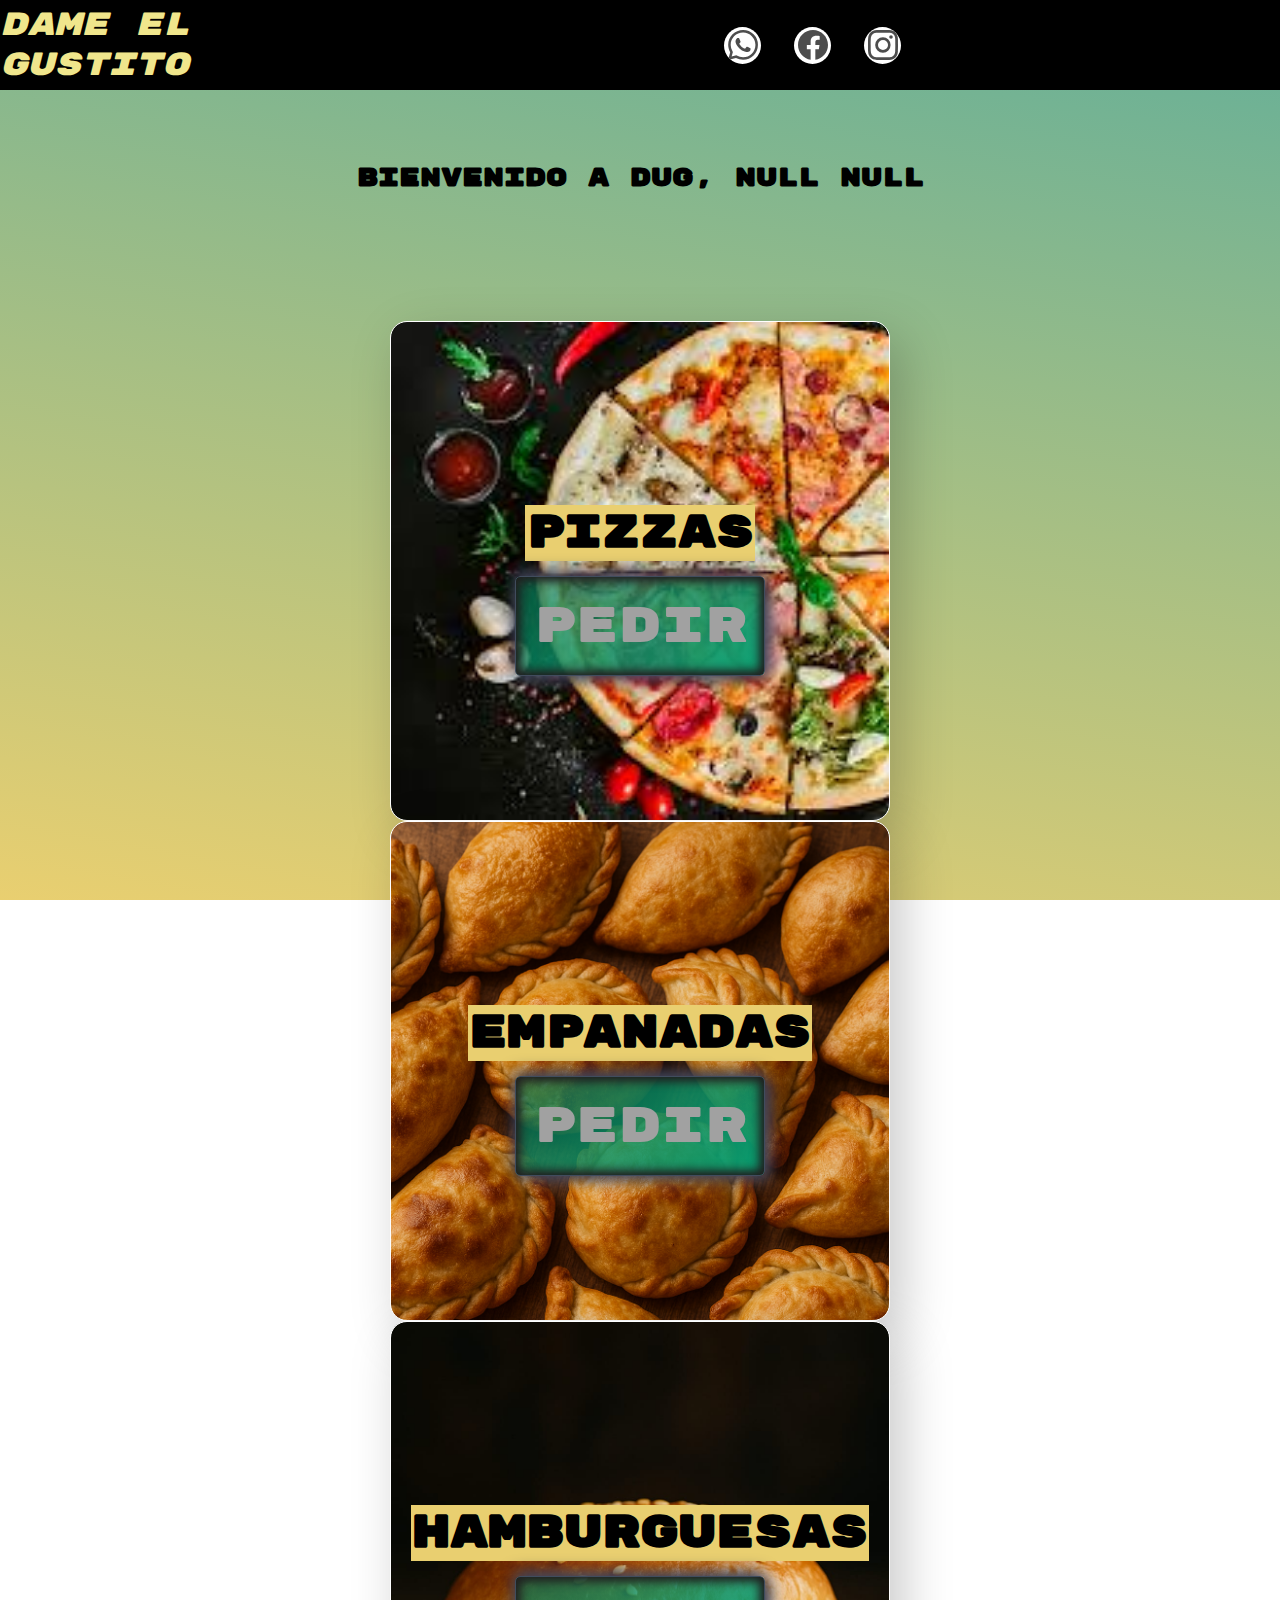
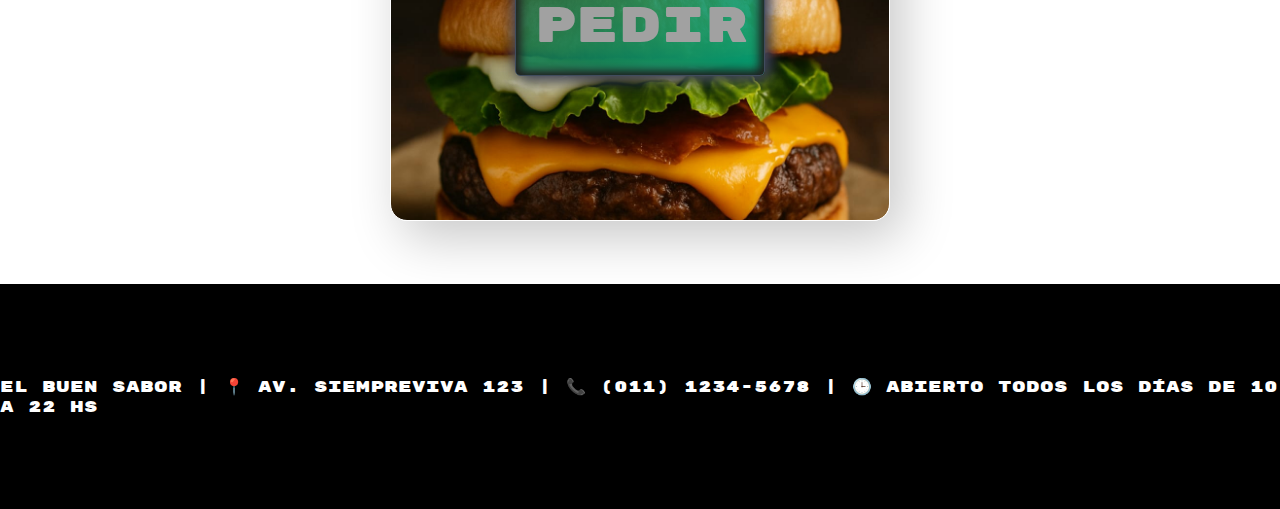
<file: index.html>
<!DOCTYPE html>
<html lang="en">
<head>
    <meta charset="UTF-8">
    <meta name="viewport" content="width=device-width, initial-scale=1.0">
    <title>menu</title>
    <link rel="stylesheet" href="styles.css">
    <link rel="shortcut icon" href="imagenes/ICONO.jpg" >
    <link rel="preconnect" href="https://fonts.googleapis.com">
    <link rel="preconnect" href="https://fonts.gstatic.com" crossorigin>
   <link href="https://fonts.googleapis.com/css2?family=Rubik+Mono+One&display=swap" rel="stylesheet">
</head>
<body>
    <div class="barra"> 
      <p>DAME EL GUSTITO</p>
        
<ul class="barra">
    <li class="icon-content">
      <a
        data-social="whatsapp"
        aria-label="Whatsapp"
        href="https://whatsapp.com/channel/0029Vb5fQ2JAu3aY8KnNEN10"
      >
        <div class="filled"></div>
        <svg
          xml:space="preserve"
          viewBox="0 0 24 24"
          class="bi bi-whatsapp"
          fill="currentColor"
          height="24"
          width="24"
          xmlns="http://www.w3.org/2000/svg"
        >
          <path
            fill="currentColor"
            d="M17.472 14.382c-.297-.149-1.758-.867-2.03-.967-.273-.099-.471-.148-.67.15-.197.297-.767.966-.94 1.164-.173.199-.347.223-.644.075-.297-.15-1.255-.463-2.39-1.475-.883-.788-1.48-1.761-1.653-2.059-.173-.297-.018-.458.13-.606.134-.133.298-.347.446-.52.149-.174.198-.298.298-.497.099-.198.05-.371-.025-.52-.075-.149-.669-1.612-.916-2.207-.242-.579-.487-.5-.669-.51-.173-.008-.371-.01-.57-.01-.198 0-.52.074-.792.372-.272.297-1.04 1.016-1.04 2.479 0 1.462 1.065 2.875 1.213 3.074.149.198 2.096 3.2 5.077 4.487.709.306 1.262.489 1.694.625.712.227 1.36.195 1.871.118.571-.085 1.758-.719 2.006-1.413.248-.694.248-1.289.173-1.413-.074-.124-.272-.198-.57-.347m-5.421 7.403h-.004a9.87 9.87 0 01-5.031-1.378l-.361-.214-3.741.982.998-3.648-.235-.374a9.86 9.86 0 01-1.51-5.26c.001-5.45 4.436-9.884 9.888-9.884 2.64 0 5.122 1.03 6.988 2.898a9.825 9.825 0 012.893 6.994c-.003 5.45-4.437 9.884-9.885 9.884m8.413-18.297A11.815 11.815 0 0012.05 0C5.495 0 .16 5.335.157 11.892c0 2.096.547 4.142 1.588 5.945L.057 24l6.305-1.654a11.882 11.882 0 005.683 1.448h.005c6.554 0 11.89-5.335 11.893-11.893a11.821 11.821 0 00-3.48-8.413Z"
          ></path>
        </svg>
      </a>
      <div class="tooltip">Whatsapp</div>
    </li>
    <li class="icon-content">
      <a
        data-social="facebook"
        aria-label="Facebook"
        href="https://www.facebook.com/"
      >
        <div class="filled"></div>
        <svg
          xml:space="preserve"
          viewBox="0 0 24 24"
          class="bi bi-facbook"
          fill="currentColor"
          height="24"
          width="24"
          xmlns="http://www.w3.org/2000/svg"
        >
          <path
            fill="currentColor"
            d="M23.9981 11.9991C23.9981 5.37216 18.626 0 11.9991 0C5.37216 0 0 5.37216 0 11.9991C0 17.9882 4.38789 22.9522 10.1242 23.8524V15.4676H7.07758V11.9991H10.1242V9.35553C10.1242 6.34826 11.9156 4.68714 14.6564 4.68714C15.9692 4.68714 17.3424 4.92149 17.3424 4.92149V7.87439H15.8294C14.3388 7.87439 13.8739 8.79933 13.8739 9.74824V11.9991H17.2018L16.6698 15.4676H13.8739V23.8524C19.6103 22.9522 23.9981 17.9882 23.9981 11.9991Z"
          ></path>
        </svg>
      </a>
      <div class="tooltip">Facebook</div>
    </li>
    <li class="icon-content">
      <a
        data-social="instagram"
        aria-label="Instagram"
        href="https://www.instagram.com/francooo.rv?igsh=MWIzODFtZnIyZ2s4bg=="
      >
        <div class="filled"></div>
        <svg
          xml:space="preserve"
          viewBox="0 0 16 16"
          class="bi bi-instagram"
          fill="currentColor"
          height="16"
          width="16"
          xmlns="http://www.w3.org/2000/svg"
        >
          <path
            fill="currentColor"
            d="M8 0C5.829 0 5.556.01 4.703.048 3.85.088 3.269.222 2.76.42a3.9 3.9 0 0 0-1.417.923A3.9 3.9 0 0 0 .42 2.76C.222 3.268.087 3.85.048 4.7.01 5.555 0 5.827 0 8.001c0 2.172.01 2.444.048 3.297.04.852.174 1.433.372 1.942.205.526.478.972.923 1.417.444.445.89.719 1.416.923.51.198 1.09.333 1.942.372C5.555 15.99 5.827 16 8 16s2.444-.01 3.298-.048c.851-.04 1.434-.174 1.943-.372a3.9 3.9 0 0 0 1.416-.923c.445-.445.718-.891.923-1.417.197-.509.332-1.09.372-1.942C15.99 10.445 16 10.173 16 8s-.01-2.445-.048-3.299c-.04-.851-.175-1.433-.372-1.941a3.9 3.9 0 0 0-.923-1.417A3.9 3.9 0 0 0 13.24.42c-.51-.198-1.092-.333-1.943-.372C10.443.01 10.172 0 7.998 0zm-.717 1.442h.718c2.136 0 2.389.007 3.232.046.78.035 1.204.166 1.486.275.373.145.64.319.92.599s.453.546.598.92c.11.281.24.705.275 1.485.039.843.047 1.096.047 3.231s-.008 2.389-.047 3.232c-.035.78-.166 1.203-.275 1.485a2.5 2.5 0 0 1-.599.919c-.28.28-.546.453-.92.598-.28.11-.704.24-1.485.276-.843.038-1.096.047-3.232.047s-2.39-.009-3.233-.047c-.78-.036-1.203-.166-1.485-.276a2.5 2.5 0 0 1-.92-.598 2.5 2.5 0 0 1-.6-.92c-.109-.281-.24-.705-.275-1.485-.038-.843-.046-1.096-.046-3.233s.008-2.388.046-3.231c.036-.78.166-1.204.276-1.486.145-.373.319-.64.599-.92s.546-.453.92-.598c.282-.11.705-.24 1.485-.276.738-.034 1.024-.044 2.515-.045zm4.988 1.328a.96.96 0 1 0 0 1.92.96.96 0 0 0 0-1.92m-4.27 1.122a4.109 4.109 0 1 0 0 8.217 4.109 4.109 0 0 0 0-8.217m0 1.441a2.667 2.667 0 1 1 0 5.334 2.667 2.667 0 0 1 0-5.334"
          ></path>
        </svg>
      </a>
      <div class="tooltip">Instagram</div>
    </li>
  </ul>
   </div>
  
  <div class="MENU">
      <script>
      let nombre, apellido;
      nombre = prompt('Ingrese su nombre: ');
      apellido = prompt('Ingrese su apellido: ');
      document.write('<h4>Bienvenido a DUG, ');
      document.write(nombre);
      document.write(' ');
      document.write(apellido);
      document.write('<h4>');
    </script>
    <div class="cardp">
        <p>pizzas</p>
        <a href="PIZZAS/PIZZAS.html" ><button class="BOTON">PEDIR</button></a>
    </div>
     
    <div class="carde">
        <p>empanadas</p>
       <a href="EMPANADAS/EMPANADAS.html"><button class="BOTON">PEDIR</button></a>
    </div>
     
     <div class="cardh">
        <p>hamburguesas</p>
      <a href="hamburguesas/hamburguesas.html"><button class="BOTON">PEDIR</button></a>
     </div>


    </div>

    <footer> El Buen Sabor |
     📍 Av. Siempreviva 123 | 📞 (011) 1234-5678 
     | 🕒 Abierto todos los días de 10 a 22 hs</footer>


</body>
</html>
</file>
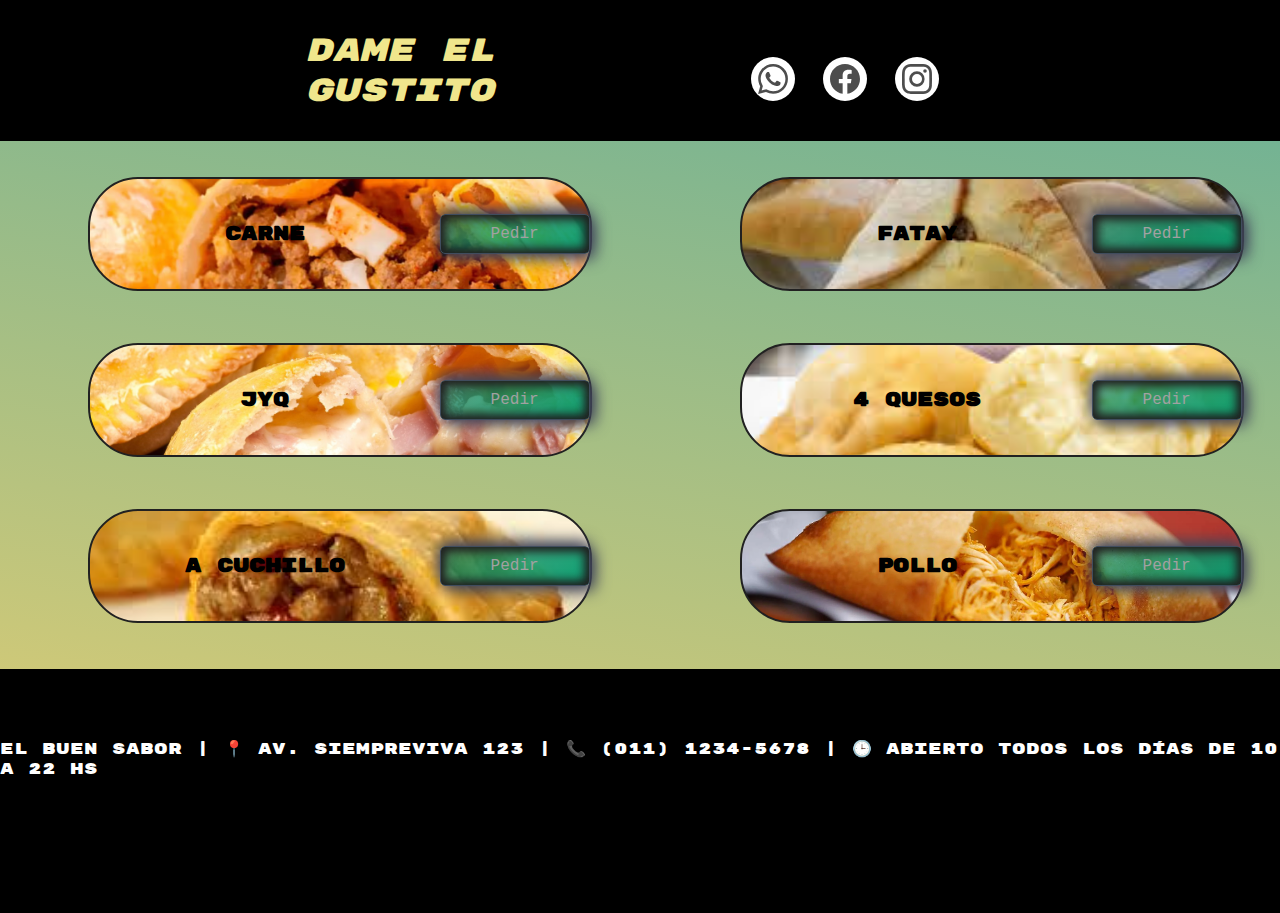
<file: EMPANADAS/EMPANADAS.html>
<!DOCTYPE html>
<html lang="en">
<head>
    <meta charset="UTF-8">
    <meta name="viewport" content="width=device-width, initial-scale=1.0">
    <link rel="stylesheet" href="EMPANADAS.css">
    <title>Menu Empanadas</title>
    <link rel="preconnect" href="https://fonts.googleapis.com">
    <link rel="preconnect" href="https://fonts.gstatic.com" crossorigin>
    <link rel="shortcut icon" href="../imagenes/ICONO.jpg" >
    <link href="https://fonts.googleapis.com/css2?family=Kanit:ital,wght@0,100;0,200;0,300;0,400;0,500;0,600;0,700;0,800;0,900;1,100;1,200;1,300;1,400;1,500;1,600;1,700;1,800;1,900&family=Rubik+Mono+One&display=swap" rel="stylesheet">
</head>
<body>
       <div class="barra">
       <a href="../index.html"> 
      <p>DAME EL GUSTITO</p>
        </a>

<ul class="barra">
    <li class="icon-content">
      <a
        data-social="whatsapp"
        aria-label="Whatsapp"
        href="https://whatsapp.com/channel/0029Vb5fQ2JAu3aY8KnNEN10"
      >
        <div class="filled"></div>
        <svg
          xml:space="preserve"
          viewBox="0 0 24 24"
          class="bi bi-whatsapp"
          fill="currentColor"
          height="24"
          width="24"
          xmlns="http://www.w3.org/2000/svg"
        >
          <path
            fill="currentColor"
            d="M17.472 14.382c-.297-.149-1.758-.867-2.03-.967-.273-.099-.471-.148-.67.15-.197.297-.767.966-.94 1.164-.173.199-.347.223-.644.075-.297-.15-1.255-.463-2.39-1.475-.883-.788-1.48-1.761-1.653-2.059-.173-.297-.018-.458.13-.606.134-.133.298-.347.446-.52.149-.174.198-.298.298-.497.099-.198.05-.371-.025-.52-.075-.149-.669-1.612-.916-2.207-.242-.579-.487-.5-.669-.51-.173-.008-.371-.01-.57-.01-.198 0-.52.074-.792.372-.272.297-1.04 1.016-1.04 2.479 0 1.462 1.065 2.875 1.213 3.074.149.198 2.096 3.2 5.077 4.487.709.306 1.262.489 1.694.625.712.227 1.36.195 1.871.118.571-.085 1.758-.719 2.006-1.413.248-.694.248-1.289.173-1.413-.074-.124-.272-.198-.57-.347m-5.421 7.403h-.004a9.87 9.87 0 01-5.031-1.378l-.361-.214-3.741.982.998-3.648-.235-.374a9.86 9.86 0 01-1.51-5.26c.001-5.45 4.436-9.884 9.888-9.884 2.64 0 5.122 1.03 6.988 2.898a9.825 9.825 0 012.893 6.994c-.003 5.45-4.437 9.884-9.885 9.884m8.413-18.297A11.815 11.815 0 0012.05 0C5.495 0 .16 5.335.157 11.892c0 2.096.547 4.142 1.588 5.945L.057 24l6.305-1.654a11.882 11.882 0 005.683 1.448h.005c6.554 0 11.89-5.335 11.893-11.893a11.821 11.821 0 00-3.48-8.413Z"
          ></path>
        </svg>
      </a>
      <div class="tooltip">Whatsapp</div>
    </li>
    <li class="icon-content">
      <a
        data-social="facebook"
        aria-label="Facebook"
        href="https://www.facebook.com/"
      >
        <div class="filled"></div>
        <svg
          xml:space="preserve"
          viewBox="0 0 24 24"
          class="bi bi-facbook"
          fill="currentColor"
          height="24"
          width="24"
          xmlns="http://www.w3.org/2000/svg"
        >
          <path
            fill="currentColor"
            d="M23.9981 11.9991C23.9981 5.37216 18.626 0 11.9991 0C5.37216 0 0 5.37216 0 11.9991C0 17.9882 4.38789 22.9522 10.1242 23.8524V15.4676H7.07758V11.9991H10.1242V9.35553C10.1242 6.34826 11.9156 4.68714 14.6564 4.68714C15.9692 4.68714 17.3424 4.92149 17.3424 4.92149V7.87439H15.8294C14.3388 7.87439 13.8739 8.79933 13.8739 9.74824V11.9991H17.2018L16.6698 15.4676H13.8739V23.8524C19.6103 22.9522 23.9981 17.9882 23.9981 11.9991Z"
          ></path>
        </svg>
      </a>
      <div class="tooltip">Facebook</div>
    </li>
    <li class="icon-content">
      <a
        data-social="instagram"
        aria-label="Instagram"
        href="https://www.instagram.com/francooo.rv?igsh=MWIzODFtZnIyZ2s4bg=="
      >
        <div class="filled"></div>
        <svg
          xml:space="preserve"
          viewBox="0 0 16 16"
          class="bi bi-instagram"
          fill="currentColor"
          height="16"
          width="16"
          xmlns="http://www.w3.org/2000/svg"
        >
          <path
            fill="currentColor"
            d="M8 0C5.829 0 5.556.01 4.703.048 3.85.088 3.269.222 2.76.42a3.9 3.9 0 0 0-1.417.923A3.9 3.9 0 0 0 .42 2.76C.222 3.268.087 3.85.048 4.7.01 5.555 0 5.827 0 8.001c0 2.172.01 2.444.048 3.297.04.852.174 1.433.372 1.942.205.526.478.972.923 1.417.444.445.89.719 1.416.923.51.198 1.09.333 1.942.372C5.555 15.99 5.827 16 8 16s2.444-.01 3.298-.048c.851-.04 1.434-.174 1.943-.372a3.9 3.9 0 0 0 1.416-.923c.445-.445.718-.891.923-1.417.197-.509.332-1.09.372-1.942C15.99 10.445 16 10.173 16 8s-.01-2.445-.048-3.299c-.04-.851-.175-1.433-.372-1.941a3.9 3.9 0 0 0-.923-1.417A3.9 3.9 0 0 0 13.24.42c-.51-.198-1.092-.333-1.943-.372C10.443.01 10.172 0 7.998 0zm-.717 1.442h.718c2.136 0 2.389.007 3.232.046.78.035 1.204.166 1.486.275.373.145.64.319.92.599s.453.546.598.92c.11.281.24.705.275 1.485.039.843.047 1.096.047 3.231s-.008 2.389-.047 3.232c-.035.78-.166 1.203-.275 1.485a2.5 2.5 0 0 1-.599.919c-.28.28-.546.453-.92.598-.28.11-.704.24-1.485.276-.843.038-1.096.047-3.232.047s-2.39-.009-3.233-.047c-.78-.036-1.203-.166-1.485-.276a2.5 2.5 0 0 1-.92-.598 2.5 2.5 0 0 1-.6-.92c-.109-.281-.24-.705-.275-1.485-.038-.843-.046-1.096-.046-3.233s.008-2.388.046-3.231c.036-.78.166-1.204.276-1.486.145-.373.319-.64.599-.92s.546-.453.92-.598c.282-.11.705-.24 1.485-.276.738-.034 1.024-.044 2.515-.045zm4.988 1.328a.96.96 0 1 0 0 1.92.96.96 0 0 0 0-1.92m-4.27 1.122a4.109 4.109 0 1 0 0 8.217 4.109 4.109 0 0 0 0-8.217m0 1.441a2.667 2.667 0 1 1 0 5.334 2.667 2.667 0 0 1 0-5.334"
          ></path>
        </svg>
      </a>
      <div class="tooltip">Instagram</div>
    </li>
  </ul>
   </div>
<div class="container">
        <div class="carne"><p>Carne</p><button>Pedir</button></div>
    
        <div class="fatay"><p>Fatay</p><button>Pedir</button></div>
 </div>
<div class="container">

        <div class="jamonyqueso"><p>JYQ</p><button>Pedir</button></div>
    

        <div class="CQ"><p>4 Quesos</p><button>Pedir</button></div>
    
</div>
<div class="container">

        <div class="cuchillo"><p>A cuchillo</p><button>Pedir</button></div>
    

        <div class="pollo"><p>Pollo</p><button>Pedir</button></div>
    
    </div>
    <footer> El Buen Sabor |
     📍 Av. Siempreviva 123 | 📞 (011) 1234-5678 
     | 🕒 Abierto todos los días de 10 a 22 hs</footer>

</body>
</html>
</file>
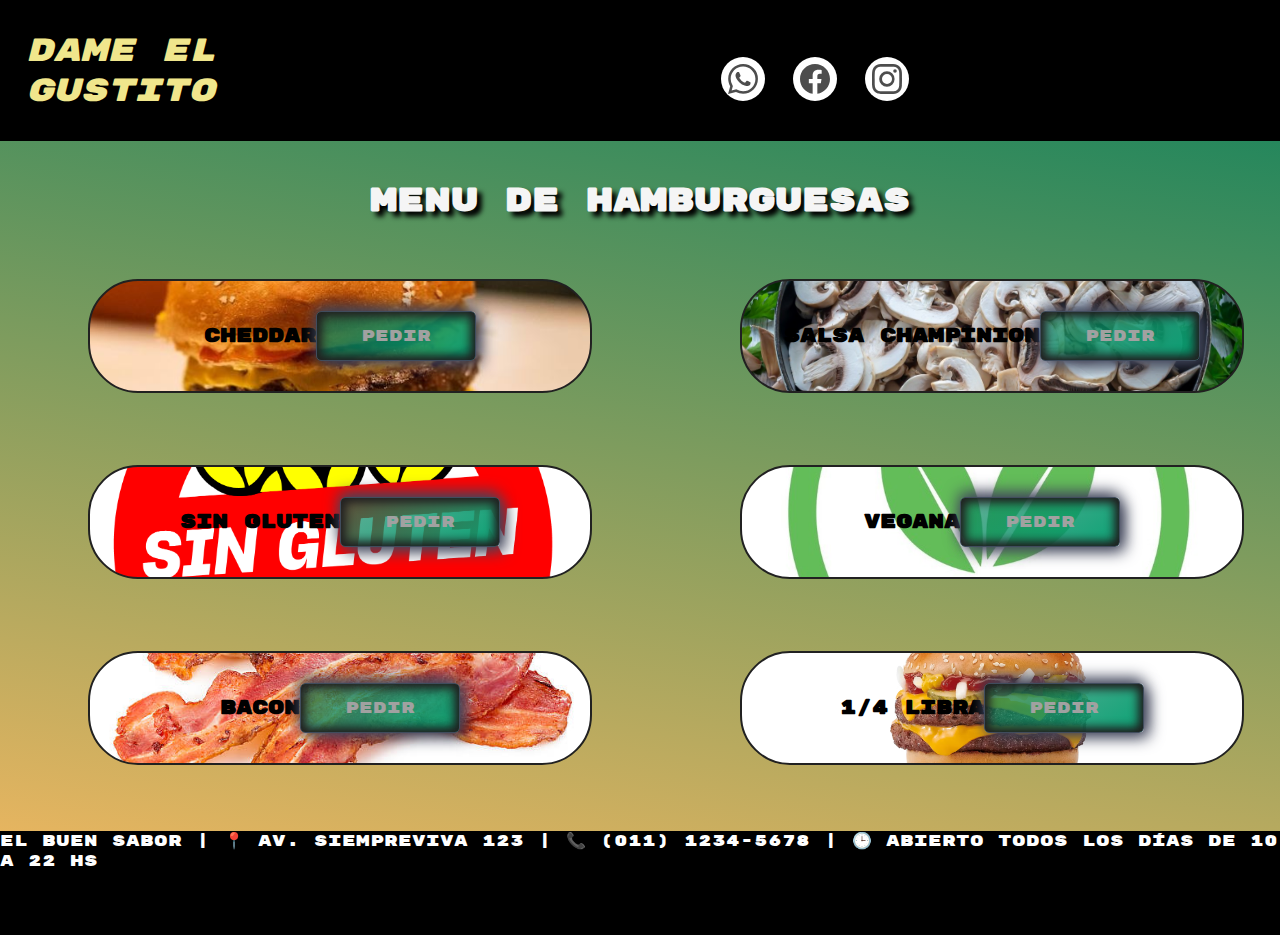
<file: hamburguesas/hamburguesas.html>
<!DOCTYPE html>
<html lang="en">
<head>
    <meta charset="UTF-8">
    <meta name="viewport" content="width=device-width, initial-scale=1.0">
    <title>Hamburguesas</title>
    <link rel="stylesheet" href="hamburguesas.css">
    <link rel="preconnect" href="https://fonts.googleapis.com">
    <link rel="preconnect" href="https://fonts.gstatic.com" crossorigin>
    <link href="https://fonts.googleapis.com/css2?family=Rubik+Mono+One&display=swap" rel="stylesheet">
    <link rel="shortcut icon" href="imagenes/ICONO.jpg" >
</head>

<body>
<div class="barra">
  <a href="../menu.html">
      <p>DAME EL GUSTITO</p>
        </a>
<ul class="barra">
    <li class="icon-content">
      <a
        data-social="whatsapp"
        aria-label="Whatsapp"
        href="https://whatsapp.com/channel/0029Vb5fQ2JAu3aY8KnNEN10"
      >
        <div class="filled"></div>
        <svg
          xml:space="preserve"
          viewBox="0 0 24 24"
          class="bi bi-whatsapp"
          fill="currentColor"
          height="24"
          width="24"
          xmlns="http://www.w3.org/2000/svg"
        >
          <path
            fill="currentColor"
            d="M17.472 14.382c-.297-.149-1.758-.867-2.03-.967-.273-.099-.471-.148-.67.15-.197.297-.767.966-.94 1.164-.173.199-.347.223-.644.075-.297-.15-1.255-.463-2.39-1.475-.883-.788-1.48-1.761-1.653-2.059-.173-.297-.018-.458.13-.606.134-.133.298-.347.446-.52.149-.174.198-.298.298-.497.099-.198.05-.371-.025-.52-.075-.149-.669-1.612-.916-2.207-.242-.579-.487-.5-.669-.51-.173-.008-.371-.01-.57-.01-.198 0-.52.074-.792.372-.272.297-1.04 1.016-1.04 2.479 0 1.462 1.065 2.875 1.213 3.074.149.198 2.096 3.2 5.077 4.487.709.306 1.262.489 1.694.625.712.227 1.36.195 1.871.118.571-.085 1.758-.719 2.006-1.413.248-.694.248-1.289.173-1.413-.074-.124-.272-.198-.57-.347m-5.421 7.403h-.004a9.87 9.87 0 01-5.031-1.378l-.361-.214-3.741.982.998-3.648-.235-.374a9.86 9.86 0 01-1.51-5.26c.001-5.45 4.436-9.884 9.888-9.884 2.64 0 5.122 1.03 6.988 2.898a9.825 9.825 0 012.893 6.994c-.003 5.45-4.437 9.884-9.885 9.884m8.413-18.297A11.815 11.815 0 0012.05 0C5.495 0 .16 5.335.157 11.892c0 2.096.547 4.142 1.588 5.945L.057 24l6.305-1.654a11.882 11.882 0 005.683 1.448h.005c6.554 0 11.89-5.335 11.893-11.893a11.821 11.821 0 00-3.48-8.413Z"
          ></path>
        </svg>
      </a>
      <div class="tooltip">Whatsapp</div>
    </li>
    <li class="icon-content">
      <a
        data-social="facebook"
        aria-label="Facebook"
        href="https://www.facebook.com/"
      >
        <div class="filled"></div>
        <svg
          xml:space="preserve"
          viewBox="0 0 24 24"
          class="bi bi-facbook"
          fill="currentColor"
          height="24"
          width="24"
          xmlns="http://www.w3.org/2000/svg"
        >
          <path
            fill="currentColor"
            d="M23.9981 11.9991C23.9981 5.37216 18.626 0 11.9991 0C5.37216 0 0 5.37216 0 11.9991C0 17.9882 4.38789 22.9522 10.1242 23.8524V15.4676H7.07758V11.9991H10.1242V9.35553C10.1242 6.34826 11.9156 4.68714 14.6564 4.68714C15.9692 4.68714 17.3424 4.92149 17.3424 4.92149V7.87439H15.8294C14.3388 7.87439 13.8739 8.79933 13.8739 9.74824V11.9991H17.2018L16.6698 15.4676H13.8739V23.8524C19.6103 22.9522 23.9981 17.9882 23.9981 11.9991Z"
          ></path>
        </svg>
      </a>
      <div class="tooltip">Facebook</div>
    </li>
    <li class="icon-content">
      <a
        data-social="instagram"
        aria-label="Instagram"
        href="https://www.instagram.com/francooo.rv?igsh=MWIzODFtZnIyZ2s4bg=="
      >
        <div class="filled"></div>
        <svg
          xml:space="preserve"
          viewBox="0 0 16 16"
          class="bi bi-instagram"
          fill="currentColor"
          height="16"
          width="16"
          xmlns="http://www.w3.org/2000/svg"
        >
          <path
            fill="currentColor"
            d="M8 0C5.829 0 5.556.01 4.703.048 3.85.088 3.269.222 2.76.42a3.9 3.9 0 0 0-1.417.923A3.9 3.9 0 0 0 .42 2.76C.222 3.268.087 3.85.048 4.7.01 5.555 0 5.827 0 8.001c0 2.172.01 2.444.048 3.297.04.852.174 1.433.372 1.942.205.526.478.972.923 1.417.444.445.89.719 1.416.923.51.198 1.09.333 1.942.372C5.555 15.99 5.827 16 8 16s2.444-.01 3.298-.048c.851-.04 1.434-.174 1.943-.372a3.9 3.9 0 0 0 1.416-.923c.445-.445.718-.891.923-1.417.197-.509.332-1.09.372-1.942C15.99 10.445 16 10.173 16 8s-.01-2.445-.048-3.299c-.04-.851-.175-1.433-.372-1.941a3.9 3.9 0 0 0-.923-1.417A3.9 3.9 0 0 0 13.24.42c-.51-.198-1.092-.333-1.943-.372C10.443.01 10.172 0 7.998 0zm-.717 1.442h.718c2.136 0 2.389.007 3.232.046.78.035 1.204.166 1.486.275.373.145.64.319.92.599s.453.546.598.92c.11.281.24.705.275 1.485.039.843.047 1.096.047 3.231s-.008 2.389-.047 3.232c-.035.78-.166 1.203-.275 1.485a2.5 2.5 0 0 1-.599.919c-.28.28-.546.453-.92.598-.28.11-.704.24-1.485.276-.843.038-1.096.047-3.232.047s-2.39-.009-3.233-.047c-.78-.036-1.203-.166-1.485-.276a2.5 2.5 0 0 1-.92-.598 2.5 2.5 0 0 1-.6-.92c-.109-.281-.24-.705-.275-1.485-.038-.843-.046-1.096-.046-3.233s.008-2.388.046-3.231c.036-.78.166-1.204.276-1.486.145-.373.319-.64.599-.92s.546-.453.92-.598c.282-.11.705-.24 1.485-.276.738-.034 1.024-.044 2.515-.045zm4.988 1.328a.96.96 0 1 0 0 1.92.96.96 0 0 0 0-1.92m-4.27 1.122a4.109 4.109 0 1 0 0 8.217 4.109 4.109 0 0 0 0-8.217m0 1.441a2.667 2.667 0 1 1 0 5.334 2.667 2.667 0 0 1 0-5.334"
          ></path>
        </svg>
      </a>
      <div class="tooltip">Instagram</div>
    </li>
  </ul>
</div>

      <h1>Menu De Hamburguesas</h1>
      
      <div class="menu">
        <div class="cheddar">Cheddar
           
            <button class="pedir">PEDIR</button>
        </div>

        <div class="champiñon">Salsa champinion
         
          <button class="pedir">PEDIR</button>
        </div>
</div>
 <div class="menu">
        <div class="gluten">Sin Gluten
         
          <button class="pedir">PEDIR</button>
        </div>

   

        <div class="vegana">Vegana
         
          <button class="pedir">PEDIR</button>
        </div>
      </div>
      <div class="menu">
        <div class="bacon">Bacon
          
          <button class="pedir">PEDIR</button>
        </div>
       

    
        <div class="libra">1/4 Libra
          <button class="pedir">PEDIR</button>
        </div>

       
      

      </div>
      
    <footer> El Buen Sabor |
     📍 Av. Siempreviva 123 | 📞 (011) 1234-5678 
     | 🕒 Abierto todos los días de 10 a 22 hs</footer>

    
    
</body>
</html>
</file>
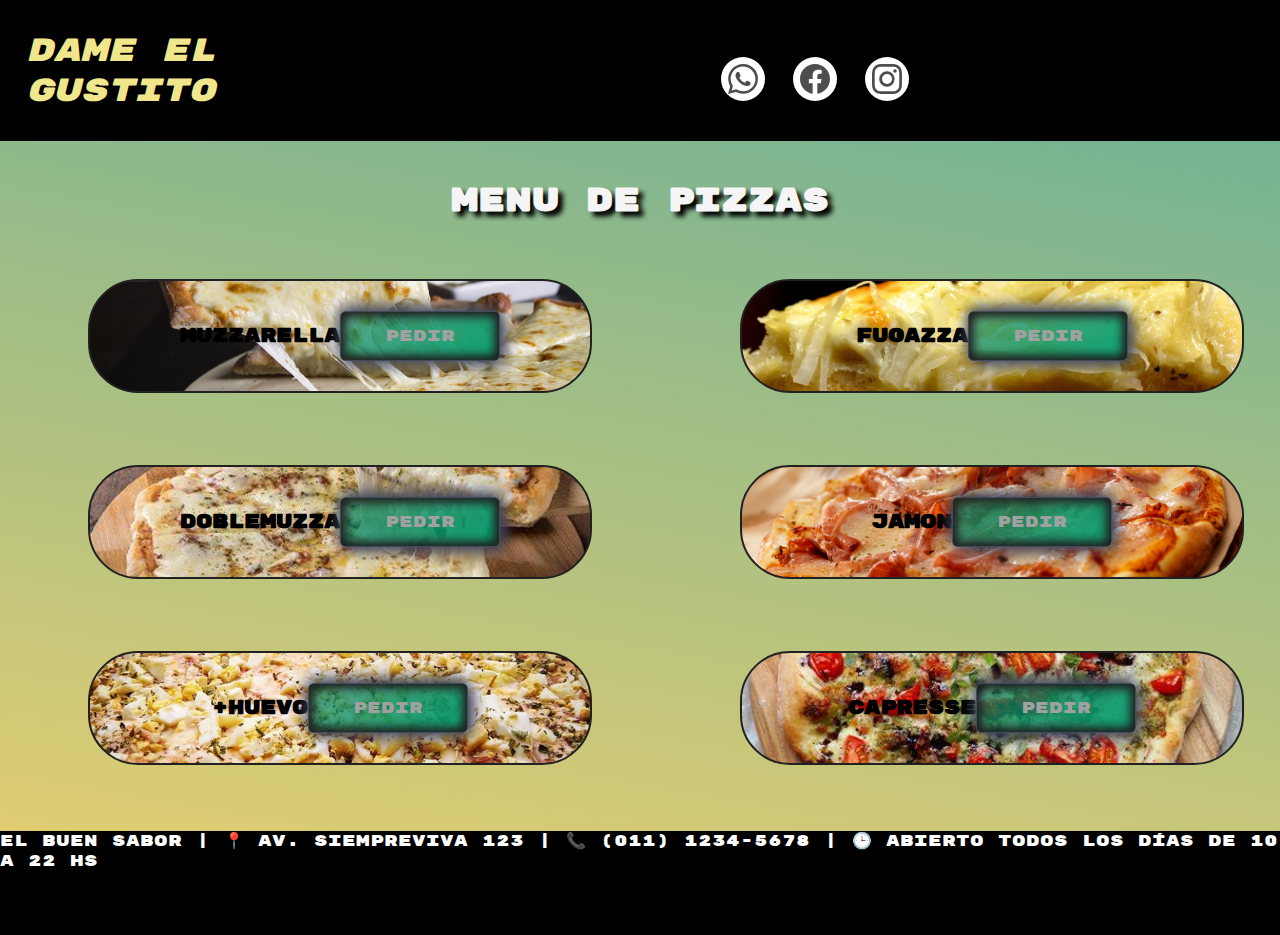
<file: PIZZAS/PIZZAS.html>
<!DOCTYPE html>
<html lang="en">
<head>
    <meta charset="UTF-8">
    <meta name="viewport" content="width=device-width, initial-scale=1.0">
    <title>Pizzas</title>
    <link rel="stylesheet" href="PIZZAS.css">
     <link rel="preconnect" href="https://fonts.googleapis.com">
    <link rel="preconnect" href="https://fonts.gstatic.com" crossorigin>
    <link rel="shortcut icon" href="../imagenes/ICONO.jpg">
   <link href="https://fonts.googleapis.com/css2?family=Rubik+Mono+One&display=swap" rel="stylesheet">
</head>

<body>
<div class="barra">
  <a href="../index.html">
      <p>DAME EL GUSTITO</p>
        </a>
<ul class="barra">
    <li class="icon-content">
      <a
        data-social="whatsapp"
        aria-label="Whatsapp"
        href="https://whatsapp.com/channel/0029Vb5fQ2JAu3aY8KnNEN10"
      >
        <div class="filled"></div>
        <svg
          xml:space="preserve"
          viewBox="0 0 24 24"
          class="bi bi-whatsapp"
          fill="currentColor"
          height="24"
          width="24"
          xmlns="http://www.w3.org/2000/svg"
        >
          <path
            fill="currentColor"
            d="M17.472 14.382c-.297-.149-1.758-.867-2.03-.967-.273-.099-.471-.148-.67.15-.197.297-.767.966-.94 1.164-.173.199-.347.223-.644.075-.297-.15-1.255-.463-2.39-1.475-.883-.788-1.48-1.761-1.653-2.059-.173-.297-.018-.458.13-.606.134-.133.298-.347.446-.52.149-.174.198-.298.298-.497.099-.198.05-.371-.025-.52-.075-.149-.669-1.612-.916-2.207-.242-.579-.487-.5-.669-.51-.173-.008-.371-.01-.57-.01-.198 0-.52.074-.792.372-.272.297-1.04 1.016-1.04 2.479 0 1.462 1.065 2.875 1.213 3.074.149.198 2.096 3.2 5.077 4.487.709.306 1.262.489 1.694.625.712.227 1.36.195 1.871.118.571-.085 1.758-.719 2.006-1.413.248-.694.248-1.289.173-1.413-.074-.124-.272-.198-.57-.347m-5.421 7.403h-.004a9.87 9.87 0 01-5.031-1.378l-.361-.214-3.741.982.998-3.648-.235-.374a9.86 9.86 0 01-1.51-5.26c.001-5.45 4.436-9.884 9.888-9.884 2.64 0 5.122 1.03 6.988 2.898a9.825 9.825 0 012.893 6.994c-.003 5.45-4.437 9.884-9.885 9.884m8.413-18.297A11.815 11.815 0 0012.05 0C5.495 0 .16 5.335.157 11.892c0 2.096.547 4.142 1.588 5.945L.057 24l6.305-1.654a11.882 11.882 0 005.683 1.448h.005c6.554 0 11.89-5.335 11.893-11.893a11.821 11.821 0 00-3.48-8.413Z"
          ></path>
        </svg>
      </a>
      <div class="tooltip">Whatsapp</div>
    </li>
    <li class="icon-content">
      <a
        data-social="facebook"
        aria-label="Facebook"
        href="https://www.facebook.com/"
      >
        <div class="filled"></div>
        <svg
          xml:space="preserve"
          viewBox="0 0 24 24"
          class="bi bi-facbook"
          fill="currentColor"
          height="24"
          width="24"
          xmlns="http://www.w3.org/2000/svg"
        >
          <path
            fill="currentColor"
            d="M23.9981 11.9991C23.9981 5.37216 18.626 0 11.9991 0C5.37216 0 0 5.37216 0 11.9991C0 17.9882 4.38789 22.9522 10.1242 23.8524V15.4676H7.07758V11.9991H10.1242V9.35553C10.1242 6.34826 11.9156 4.68714 14.6564 4.68714C15.9692 4.68714 17.3424 4.92149 17.3424 4.92149V7.87439H15.8294C14.3388 7.87439 13.8739 8.79933 13.8739 9.74824V11.9991H17.2018L16.6698 15.4676H13.8739V23.8524C19.6103 22.9522 23.9981 17.9882 23.9981 11.9991Z"
          ></path>
        </svg>
      </a>
      <div class="tooltip">Facebook</div>
    </li>
    <li class="icon-content">
      <a
        data-social="instagram"
        aria-label="Instagram"
        href="https://www.instagram.com/francooo.rv?igsh=MWIzODFtZnIyZ2s4bg=="
      >
        <div class="filled"></div>
        <svg
          xml:space="preserve"
          viewBox="0 0 16 16"
          class="bi bi-instagram"
          fill="currentColor"
          height="16"
          width="16"
          xmlns="http://www.w3.org/2000/svg"
        >
          <path
            fill="currentColor"
            d="M8 0C5.829 0 5.556.01 4.703.048 3.85.088 3.269.222 2.76.42a3.9 3.9 0 0 0-1.417.923A3.9 3.9 0 0 0 .42 2.76C.222 3.268.087 3.85.048 4.7.01 5.555 0 5.827 0 8.001c0 2.172.01 2.444.048 3.297.04.852.174 1.433.372 1.942.205.526.478.972.923 1.417.444.445.89.719 1.416.923.51.198 1.09.333 1.942.372C5.555 15.99 5.827 16 8 16s2.444-.01 3.298-.048c.851-.04 1.434-.174 1.943-.372a3.9 3.9 0 0 0 1.416-.923c.445-.445.718-.891.923-1.417.197-.509.332-1.09.372-1.942C15.99 10.445 16 10.173 16 8s-.01-2.445-.048-3.299c-.04-.851-.175-1.433-.372-1.941a3.9 3.9 0 0 0-.923-1.417A3.9 3.9 0 0 0 13.24.42c-.51-.198-1.092-.333-1.943-.372C10.443.01 10.172 0 7.998 0zm-.717 1.442h.718c2.136 0 2.389.007 3.232.046.78.035 1.204.166 1.486.275.373.145.64.319.92.599s.453.546.598.92c.11.281.24.705.275 1.485.039.843.047 1.096.047 3.231s-.008 2.389-.047 3.232c-.035.78-.166 1.203-.275 1.485a2.5 2.5 0 0 1-.599.919c-.28.28-.546.453-.92.598-.28.11-.704.24-1.485.276-.843.038-1.096.047-3.232.047s-2.39-.009-3.233-.047c-.78-.036-1.203-.166-1.485-.276a2.5 2.5 0 0 1-.92-.598 2.5 2.5 0 0 1-.6-.92c-.109-.281-.24-.705-.275-1.485-.038-.843-.046-1.096-.046-3.233s.008-2.388.046-3.231c.036-.78.166-1.204.276-1.486.145-.373.319-.64.599-.92s.546-.453.92-.598c.282-.11.705-.24 1.485-.276.738-.034 1.024-.044 2.515-.045zm4.988 1.328a.96.96 0 1 0 0 1.92.96.96 0 0 0 0-1.92m-4.27 1.122a4.109 4.109 0 1 0 0 8.217 4.109 4.109 0 0 0 0-8.217m0 1.441a2.667 2.667 0 1 1 0 5.334 2.667 2.667 0 0 1 0-5.334"
          ></path>
        </svg>
      </a>
      <div class="tooltip">Instagram</div>
    </li>
  </ul>
</div>

      <h1>Menu De Pizzas</h1>
      
      <div class="menu">
        <div class="MUZZARELLA">MUZZARELLA
           
            <button class="pedir">PEDIR</button>
        </div>

        <div class="FUGAZZA">FUGAZZA
         
          <button class="pedir">PEDIR</button>
        </div>
</div>
 <div class="menu">
        <div class="MUZZAD">DOBLEMUZZA
         
          <button class="pedir">PEDIR</button>
        </div>

   

        <div class="JAMON">JAMON
         
          <button class="pedir">PEDIR</button>
        </div>
      </div>
      <div class="menu">
        <div class="CONHUEVO">+HUEVO
          
          <button class="pedir">PEDIR</button>
        </div>
       

    
        <div class="CAPRESE">CAPRESSE
          <button class="pedir">PEDIR</button>
        </div>

       
      

      </div>
      
    <footer> El Buen Sabor |
     📍 Av. Siempreviva 123 | 📞 (011) 1234-5678 
     | 🕒 Abierto todos los días de 10 a 22 hs</footer>

    
    
</body>
</html>
</file>
<file: styles.css>
html, body {
  font-family: 'Rubik Mono One', Courier, monospace; 
  width:  100%;
  height: 100%; 
  margin: 0; 
}

body {
  background: linear-gradient(10deg, #E9CF70, #08805ca1);
  background-repeat: no-repeat;
  background-attachment: fixed;
  background-size: cover;
}

h4{
  text-align: center;
  font-size: 25px;
}

.barra{
  display: flex;
  font-family: 'Rubik Mono One', Courier, monospace;
  font-style: oblique;
  font-size: xx-large;
  color: khaki;
  height: 10%;  
background-color: black;
width: 100%;
}
.BOTON { 
  display: flex;
  padding: 20px 25px;
  height: 100px;
  margin: 5px;
  width: 250px;
  background: #333;
  justify-content: center;
  cursor: pointer;
  align-items: center;
 font-family: 'Rubik Mono One', Courier, monospace;
  border: solid #404c5d 1px;
  font-size: 50px;
  color: rgb(161, 161, 161);
  transition: 500ms;
  border-radius: 5px;
  background: linear-gradient(145deg, #08805ca1, #07a072fa);
  box-shadow: -1px -5px 15px #41465b, 5px 5px 15px #41465b,
    inset 5px 5px 10px #212121, inset -5px -5px 10px #212121;
}

.BOTON:hover {
  box-shadow: 1px 1px 13px #20232e, -1px -1px 13px #545b78;
  color: #d6d6d6;
  transition: 500ms;
}

.BOTON:active {
  box-shadow: 1px 1px 13px #20232e, -1px -1px 33px #545b78;
  color: #d6d6d6;
  transition: 100ms;
}

.cardh {
   font-family: 'Rubik Mono One', Courier, monospace;
  display: flex;
  box-sizing: border-box;
  width: 500PX;
  height: 500px;
  border: 1px solid white;
  box-shadow: 12px 17px 51px rgba(0, 0, 0, 0.22);
  border-radius: 17px;
  text-align: center;
  cursor: pointer;
  transition: all 0.5s;
  display: flex;
  flex-direction: column;  
  align-items: center;      
 justify-content: center;  
  user-select: none;
  font-weight: bolder;
  color: black;
  background-image: url(imagenes/burgeropcion.png);
  background-size: cover;
}

.cardh:hover {
  border: 1px solid black;
  transform: scale(1.05);
}



.cardh p{
  font-size: 45px;
  display: flex;
  padding-inline: 1px;
  background-color:  #E9CF70;
  margin-bottom: 10px;
  font-weight: bold;
  font-family: 'Rubik Mono One', Courier, monospace;
}

.carde {
  display: flex;
  box-sizing: border-box;
  width: 500PX;
  height: 500px;
  border: 1px solid white;
  box-shadow: 12px 17px 51px rgba(0, 0, 0, 0.22);
  
  border-radius: 17px;
  text-align: center;
  cursor: pointer;
  transition: all 0.5s;
  display: flex;
  flex-direction: column;  /* apila el texto y el botón */
  align-items: center;      
 justify-content: center;  
  user-select: none;
  font-weight: bolder;
  color: black;
  background-image: url(imagenes/empanadasopcion.png);
  background-size: cover;
}

.carde:hover {
  border: 1px solid black;
  transform: scale(1.05);
}


.carde p{
   font-size: 45px;
   font-family: 'Rubik Mono One', Courier, monospace;
  padding-inline: 1px;
  background-color:  #E9CF70;
  margin-bottom: 10px;
  font-weight: bold;

}
.cardp {
  display: flex;
  box-sizing: border-box;
  width: 500px;
  height: 500px;
  border: 1px solid white;
  box-shadow: 12px 17px 51px rgba(0, 0, 0, 0.22);
  
  border-radius: 17px;
  text-align: center;
  cursor: pointer;
  transition: all 0.5s;
  display: flex;
  flex-direction: column;  
  align-items: center;      
 justify-content: center;  
  user-select: none;
  font-weight: bolder;
  color: black;
  background-image: url(imagenes/pizzaopcion.png);
  background-size: cover;
}

.cardp:hover {
  border: 1px solid black;
  transform: scale(1.05);
 

}


.cardp p {
   font-size: 45px;
   font-family: 'Rubik Mono One', Courier, monospace;
  padding-inline: 1px;
  background-color:  #E9CF70;
  margin-bottom: 10px;
  font-weight: bold;
}

.MENU {
  align-items: center;
  justify-items: center;
  flex-direction: column;
   font-family: 'Rubik Mono One', Courier, monospace;
  display: flex;
  gap: 60px;
  justify-content: center;
  margin-top: 40px;
}


ul {
   font-family: 'Rubik Mono One', Courier, monospace;
  list-style: none;
}

.barra { 
  font-family: 'Rubik Mono One', Courier, monospace;
  display: flex;
  justify-content:center;
  align-items: center;
}
.barra .icon-content {
   font-family: 'Rubik Mono One', Courier, monospace;
  margin: 40 20px;
  position:relative;
}
.barra .icon-content .tooltip {
   font-family: 'Rubik Mono One', Courier, monospace;
  position: absolute;
  margin-bottom: 2%;
  left: 50%;
  transform: translateX(-50%);
  color: #fff;
  padding: 6px 10px;
  border-radius: 5px;
  opacity: 0;
  visibility: hidden;
  font-size: 10px;
  transition: all 0.3s ease;
}
.barra .icon-content:hover .tooltip {
   font-family: 'Rubik Mono One', Courier, monospace;
  opacity: 1;
  visibility: visible;
  top: 2px;
}
 ul > .barra{
margin-left: 7%;

 }
.barra .icon-content a {
   font-family: 'Rubik Mono One', Courier, monospace;
  position: relative;
  overflow: hidden;
  display: flex;
  justify-content: center;
  align-items: center;
  width: 30px;
  height: 30px;
  border-radius: 50%;
  color: #4d4d4d;
  background-color: #fff;
  transition: all 0.3s ease-in-out;
  padding: 5%;
  margin: 20px;
}
.barra .icon-content a:hover {
  box-shadow: 3px 2px 45px 0px rgb(0 0 0 / 12%);
}
.barra .icon-content a svg {
  position: relative;
  z-index: 1;
  width: 30px;
  height: 30px;
}
.barra .icon-content a:hover {
  color: white;
}
.barra .icon-content a .filled {
  position: absolute;
  top: auto;
  bottom: 0;
  left: 0;
  width: 100%;
  height: 0;
  background-color: #000;
  transition: all 0.3s ease-in-out;
}
.barra .icon-content a:hover .filled {
  height: 100%;
}

.barra .icon-content a[data-social="whatsapp"] .filled,
.barra .icon-content a[data-social="whatsapp"] ~ .tooltip {
  background-color: #0aad18;

}

.barra .icon-content a[data-social="facebook"] .filled,
.barra .icon-content a[data-social="facebook"] ~ .tooltip {
  background-color: #3b5998;
}
.barra .icon-content a[data-social="instagram"] .filled,
.barra .icon-content a[data-social="instagram"] ~ .tooltip {
  background: linear-gradient(
    45deg,
    #405de6,
    #5b51db,
    #b33ab4,
    #c135b4,
    #e1306c,
    #fd1f1f
  );
}

a {
   font-family: 'Rubik Mono One', Courier, monospace;
  text-decoration: none;  
  color: inherit;         
}

footer {
  margin-top: 30px;
   font-family: 'Rubik Mono One', Courier, monospace;
  display: flex;
  justify-content: center;
  align-items: center;
  height: 25%;
  background-color: black;
  color: white;
  width: 100%;
}




@media (max-width: 768px) {
  .barra {
    font-size: 1.2rem;
    height: auto;
    padding: 10px;
  }

  .BOTON {
    font-size: 1.5rem;
    width: 80%;
    max-width: none;
  }

  .MENU {
    gap: 20px;
    margin-top: 20px;
  }

  .cardh, .carde, .cardp {
    width: 90%;
    height: auto;
    aspect-ratio: 1 / 1;
  }

  .cardh p, .carde p, .cardp p {
    font-size: 1.2rem;
  }

  footer{
    width: 100%;
    font-size: 0.8rem;
  }
}

@media (max-width: 480px) {
  .BOTON {
    font-size: 1.2rem;
    padding: 1em;
  }

  .cardh p, .carde p, .cardp p {
    font-size: 1rem;
  }

  .barra .icon-content a {
    width: 30px;
    height: 30px;
  }

  .barra .icon-content a svg {
    width: 20px;
    height: 20px;
  }

  footer {
    width: 100%;
    font-size: 0.8rem;
  }
}
</file>
<file: EMPANADAS/EMPANADAS.css>
html, body {
   font-family: 'Rubik Mono One', Courier, monospace;
  width:  100%;
  height: 100%; 
  margin: 0; 
}

h1 {
  font-size: 2rem; 
}

body {
  background: linear-gradient(10deg, #E9CF70, #08805ca1);
  background-repeat: no-repeat;
  background-attachment: fixed;
  background-size: cover;
}
.container{
  display: flex;
  flex-wrap: wrap;
  justify-content: center;
  gap: 24px;
  margin: 20px 0;
  width: 100%;
  padding: 0 2vw;
}

p{
  width: 90%;
}

.carne{ display: flex;
  justify-content: center;
  align-items: center;
  margin: 1rem auto;
  font-family: 'Rubik Mono One', Courier, monospace;
  background-position: center;
  background-repeat: no-repeat;
  background-size: cover;
  color: black;
  width: 90%; 
  max-width: 500px; 
  height:110px;
  border: 2px solid;
  border-radius: 50px;
  text-align: center;
  line-height: 100px;
  font-weight: bold;
  font-size: 1.2rem;
  border-color: #212121;
  background-image: url('IMGEMPANADAS/carne.jpg');
}
.fatay{ 
  display: flex;
  justify-content: center;
  align-items: center;
  margin: 1rem auto;
  font-family: 'Rubik Mono One', Courier, monospace;
  background-position: center;
  background-repeat: no-repeat;
  background-size: cover;
  color: black;
  width: 90%; 
  max-width: 500px; 
  height: 110px;
  border: 2px solid;
  border-radius: 50px;
  text-align: center;
  line-height: 100px;
  font-weight: bold;
  font-size: 1.2rem;
  border-color: #212121;
  background-image: url('IMGEMPANADAS/fatay.jpg');
}
.jamonyqueso{ display: flex;
  justify-content: center;
  align-items: center;
  margin: 1rem auto;
  font-family: 'Rubik Mono One', Courier, monospace;
  background-position: center;
  background-repeat: no-repeat;
  background-size: cover;
  color: black;
  width: 90%; 
  max-width: 500px; 
  height: 110px;
  border: 2px solid;
  border-radius: 50px;
  text-align: center;
  line-height: 100px;
  font-weight: bold;
  font-size: 1.2rem;
  border-color: #212121;
  background-image: url('IMGEMPANADAS/JYQ.jpg');
}
.CQ{
   display: flex;
  justify-content: center;
  align-items: center;
  margin: 1rem auto;
  font-family: 'Rubik Mono One', Courier, monospace;
  background-position: center;
  background-repeat: no-repeat;
  background-size: cover;
  color: black;
  width: 90%; 
  max-width: 500px; 
  height: 110px;
  border: 2px solid;
  border-radius: 50px;
  text-align: center;
  line-height: 100px;
  font-weight: bold;
  font-size: 1.2rem;
  border-color: #212121;
  background-image: url('IMGEMPANADAS/CQ.jpg');
}
.humita{ 
   display: flex;
  justify-content: center;
  align-items: center;
  margin: 1rem auto;
  font-family: 'Rubik Mono One', Courier, monospace;
  background-position: center;
  background-repeat: no-repeat;
  background-size: cover;
  color: black;
  width: 90%; 
  max-width: 500px; 
  height: 110px;
  border: 2px solid;
  border-radius: 50px;
  text-align: center;
  line-height: 100px;
  font-weight: bold;
  font-size: 1.2rem;
  border-color: #212121;
  background-image: url('IMGEMPANADAS/humita.jpg');
}
.cuchillo{
   display: flex;
  justify-content: center;
  align-items: center;
  margin: 1rem auto;
  font-family: 'Rubik Mono One', Courier, monospace;
  background-position: center;
  background-repeat: no-repeat;
  background-size: cover;
  color: black;
  width: 90%; 
  max-width: 500px; 
  height: 110px;
  border: 2px solid;
  border-radius: 50px;
  text-align: center;
  line-height: 100px;
  font-weight: bold;
  font-size: 1.2rem;
  border-color: #212121;
  background-image: url('IMGEMPANADAS/cuchillo.jpg');
}
.pollo {
  background-image: url('IMGEMPANADAS/pollo.jpg');
  display: flex;
  justify-content: center;
  align-items: center;
  margin: 1rem auto;
  font-family: 'Rubik Mono One', Courier, monospace;
  background-position: center;
  background-repeat: no-repeat;
  background-size: cover;
  color: black;
  width: 90%; 
  max-width: 500px; 
  height: 110px;
  border: 2px solid;
  border-radius: 50px;
  text-align: center;
  line-height: 100px;
  font-weight: bold;
  font-size: 1.2rem;
  border-color: #212121;
}

button {
  padding: 10px 15px;
  height: auto;
  margin: 1rem auto;
  width: 80%; 
  max-width: 150px; 
  background: #333;
  justify-content: center;
  cursor: pointer;
  align-items: center;
  font-family: Consolas, Courier New, monospace;
  border: solid #404c5d 1px;
  font-size: 1rem;
  color: rgb(161, 161, 161);
  transition: 500ms;
  border-radius: 5px;
  background: linear-gradient(145deg, #08805ca1, #07a072fa);
  box-shadow: -1px -5px 15px #41465b, 5px 5px 15px #41465b,
    inset 5px 5px 10px #212121, inset -5px -5px 10px #212121;
}

button:hover {
  box-shadow: 1px 1px 13px #20232e, -1px -1px 13px #545b78;
  color: #d6d6d6;
  transition: 500ms;
}

button:active {
  box-shadow: 1px 1px 13px #20232e, -1px -1px 33px #545b78;
  color: #d6d6d6;
  transition: 100ms;
  }

.barra >a >p{
   font-family: 'Rubik Mono One', Courier, monospace;
  font-style: oblique;
  font-size: xx-large;
  color: khaki;
}

.barra {
  display: flex;
  font-family: system-ui, sans-serif;
  font-style: oblique;
  font-size: 1.5rem;
  color: rgb(0, 0, 0);
  height: 10%;
  background-color: black;
  justify-content: center;
  align-items: center;
  padding: 2%;
 
}

.barra .icon-content {
  margin: 0 1rem;
  position: relative;
}

.barra .icon-content .tooltip {
  position: absolute;
  margin-bottom: 2%;
  left: 50%;
  transform: translateX(-50%);
  color: #fff;
  padding: 6px 10px;
  border-radius: 5px;
  opacity: 0;
  visibility: hidden;
  font-size: 0.9rem;
  transition: all 0.3s ease;
  margin-left: 7%;
}
 ul > .barra{
margin-left: 7%;

 }
  .barra >a{
       text-decoration: none;  
  color: inherit; 
  }


 .barra >a>p{
   font-family: 'Rubik Mono One', Courier, monospace;
  font-style: oblique;
  font-size: xx-large;
  color: khaki;
  
 
}
.barra .icon-content:hover .tooltip {
  opacity: 1;
  visibility: visible;
  top: 4px;
}

.barra .icon-content a {
  position: relative;
  overflow: hidden;
  display: flex;
  justify-content: center;
  align-items: center;
  width: 40px;
  height: 40px;
  border-radius: 50%;
  color: #4d4d4d;
  background-color: #fff;
  transition: all 0.3s ease-in-out;
  padding: 5%;
  margin-top: 1rem;
}

.barra .icon-content a:hover {
  box-shadow: 3px 2px 45px 0px rgb(0 0 0 / 12%);
}

.barra .icon-content a svg {
  position: relative;
  z-index: 1;
  width: 30px;
  height: 30px;
}

.barra .icon-content a:hover {
  color: white;
}

.barra .icon-content a .filled {
  position: absolute;
  top: auto;
  bottom: 0;
  left: 0;
  width: 100%;
  height: 0;
  background-color: #000;
  transition: all 0.3s ease-in-out;
}

.barra .icon-content a:hover .filled {
  height: 100%;
}

.barra .icon-content a[data-social="whatsapp"] .filled,
.barra .icon-content a[data-social="whatsapp"] ~ .tooltip {
  background-color: #0aad18;
}

.barra .icon-content a[data-social="facebook"] .filled,
.barra .icon-content a[data-social="facebook"] ~ .tooltip {
  background-color: #3b5998;
}

.barra .icon-content a[data-social="instagram"] .filled,
.barra .icon-content a[data-social="instagram"] ~ .tooltip {
  background: linear-gradient(
    45deg,
    #405de6,
    #5b51db,
    #b33ab4,
    #c135b4,
    #e1306c,
    #fd1f1f
  );
}
footer {
  max-height: 25%;
  margin-top: 30px;
   font-family: 'Rubik Mono One', Courier, monospace;
  display: flex;
  justify-content: center;
  align-items: center;
  height: 20%;
  background-color: black;
  color: white;
  margin-bottom: 0px;
  padding-bottom: 5%;
}

@media (max-width: 768px) {
  h1 {
    font-size: 1.8rem; 

  }

  .carne,
  .fatay,
  .jamonyqueso,
  .CQ,
  .humita,
  .cuchillo,
  .pollo {
    width: 100%; 

    height: auto; 

 
    font-size: 1.2rem; 

  }

  button {
    width: 100%; 

    font-size: 1rem; 

  }

  .barra {
    font-size: 1.2rem; 

  }

footer {
  max-height: 25%;
  margin-top: 30px;
   font-family: 'Rubik Mono One', Courier, monospace;
  display: flex;
  justify-content: center;
  align-items: center;
  height: 20%;
  background-color: black;
  color: white;
}
}



@media (max-width: 768px) {
  .barra {
    font-size: 1.2rem;
    height: auto;
    padding: 10px;
  }
 }
</file>
<file: hamburguesas/hamburguesas.css>
html, body {
  font-family: 'Rubik Mono One', Courier, monospace;
  width: 100%;
  height: 100%;
  margin: 0;
  padding: 0;
  box-sizing: border-box;
}

body {
  background: linear-gradient(10deg, #f4b860, #08805c);
  background-repeat: no-repeat;
  background-attachment: fixed;
  background-size: cover;
  min-height: 100vh;
  display: flex;
  flex-direction: column;
}

h1 {
  margin-top: 40px;
  text-align: center;
  color: #F5F5F5;
  text-shadow: 5px 5px 5px black;
}

.barra {
  display: flex;
  font-family: system-ui, sans-serif;
  font-style: oblique;
  font-size: 1.5rem;
  color: rgb(0, 0, 0);
  height: 10%;
  background-color: black;
  justify-content: center;
  align-items: center;
  padding: 2%;
  width: 100%;
 }

.barra .icon-content {
  margin: 0 20px;
  position: relative;
}

.menu {
  display: flex;
  flex-wrap: wrap;
  justify-content: center;
  gap: 24px;
  margin: 20px 0;
  width: 100%;
  padding: 0 2vw;
}

.item {
  background-color: #111010;
  color: #dddcdc;
  min-width: 180px;
  max-width: 260px;
  width: 100%;
  padding: 16px;
  display: flex;
  flex-direction: column;
  justify-content: space-between;
  align-items: center;
  border-radius: 8px;
  text-align: center;
  text-shadow: 3px 3px 5px black;
  box-shadow: 0 2px 6px rgba(0,0,0,0.1);
  margin-bottom: 16px;
  flex: 1 1 220px;
}

button {
  padding: 10px 15px;
  height: 50px;
  margin: 5px 0;
  width: 100%;
  max-width: 160px;
  background: #333;
  cursor: pointer;
  font-family: 'Rubik Mono One', Courier, monospace;
  border: solid #404c5d 1px;
  font-size: 1rem;
  color: rgb(161, 161, 161);
  border-radius: 5px;
  background: linear-gradient(145deg,#08805ca1, #07a072fa);
  box-shadow: -1px -5px 15px #41465b, 5px 5px 15px #41465b,
    inset 5px 5px 10px #212121, inset -5px -5px 10px #212121;
  transition: 500ms;
}

button:hover {
  box-shadow: 1px 1px 13px #20232e, -1px -1px 13px #545b78;
  color: #d6d6d6;
}

button:active {
  box-shadow: 1px 1px 13px #20232e, -1px -1px 33px #545b78;
  color: #d6d6d6;
  transition: 100ms;
}

footer {
  max-height: 25%;
  margin-top: 30px;
   font-family: 'Rubik Mono One', Courier, monospace;
  display: flex;
  justify-content: center;
  align-items: center;
  height: 20%;
  background-color: black;
  color: white;
  margin-bottom: 0px;
  padding-bottom: 5%;
  width: 100%;
}

.cheddar {
    display: flex;
  justify-content: center;
  align-items: center;
  margin: 1rem auto;
  font-family: 'Rubik Mono One', Courier, monospace;
  background-position: center;
  background-repeat: no-repeat;
  background-size: cover;
  color: black;
  width: 90%; 
  max-width: 500px; 
  height: 110px;
  border: 2px solid;
  border-radius: 50px;
  text-align: center;
  line-height: 100px;
  font-weight: bold;
  font-size: 1.2rem;
  border-color: #212121;
  background-image: url(cheddar.jpg);
}

.champiñon {
    display: flex;
  justify-content: center;
  align-items: center;
  margin: 1rem auto;
  font-family: 'Rubik Mono One', Courier, monospace;
  background-position: center;
  background-repeat: no-repeat;
  background-size: cover;
  color: black;
  width: 90%; 
  max-width: 500px; 
  height: 110px;
  border: 2px solid;
  border-radius: 50px;
  text-align: center;
  line-height: 100px;
  font-weight: bold;
  font-size: 1.2rem;
  border-color: #212121;
  background-image: url(champiñon.jpg);
}

.gluten{
    display: flex;
  justify-content: center;
  align-items: center;
  margin: 1rem auto;
  font-family: 'Rubik Mono One', Courier, monospace;
  background-position: center;
  background-repeat: no-repeat;
  background-size: cover;
  background-color: white;
  color: black;
  width: 90%; 
  max-width: 500px; 
  height: 110px;
  border: 2px solid;
  border-radius: 50px;
  text-align: center;
  line-height: 100px;
  font-weight: bold;
  font-size: 1.2rem;
  border-color: #212121;
  background-image: url(gluten.png);
}
.vegana {
    display: flex;
  justify-content: center;
  align-items: center;
  margin: 1rem auto;
  font-family: 'Rubik Mono One', Courier, monospace;
  background-position: center;
  background-repeat: no-repeat;
  background-size: cover;
  color: black;
  width: 90%; 
  max-width: 500px; 
  height: 110px;
  border: 2px solid;
  border-radius: 50px;
  text-align: center;
  line-height: 100px;
  font-weight: bold;
  font-size: 1.2rem;
  border-color: #212121;
  background-image: url(vegana.jpg);
}
.bacon {
    display: flex;
  justify-content: center;
  align-items: center;
  margin: 1rem auto;
  font-family: 'Rubik Mono One', Courier, monospace;
  background-position: center;
  background-repeat: no-repeat;
  background-size: cover;
  color: black;
  width: 90%; 
  max-width: 500px; 
  height: 110px;
  border: 2px solid;
  border-radius: 50px;
  text-align: center;
  line-height: 100px;
  font-weight: bold;
  font-size: 1.2rem;
  border-color: #212121;
  background-image: url(bacon.jpg);
}

.libra {
    display: flex;
  justify-content: center;
  align-items: center;
  margin: 1rem auto;
  font-family: 'Rubik Mono One', Courier, monospace;
  background-position: center;
  background-repeat: no-repeat;
  background-size: cover;
  background-color: white;
  color: black;
  width: 90%; 
  max-width: 500px; 
  height: 110px;
  border: 2px solid;
  border-radius: 50px;
  text-align: center;
  line-height: 100px;
  font-weight: bold;
  font-size: 1.2rem;
  border-color: #212121;
  background-image: url(libraa.jpg);
}

.barra .icon-content {
  margin: 0 1rem;
  position: relative;
}

.barra .icon-content .tooltip {
  position: absolute;
  margin-bottom: 2%;
  left: 50%;
  transform: translateX(-50%);
  color: #fff;
  padding: 6px 10px;
  border-radius: 5px;
  opacity: 0;
  visibility: hidden;
  font-size: 0.9rem;
  transition: all 0.3s ease;
  margin-left: 7%;
}
 ul > .barra{
margin-left: 7%;

 }
  .barra >a{
       text-decoration: none;  
  color: inherit; 
  }

 .barra >a>p{
   font-family: 'Rubik Mono One', Courier, monospace;
  font-style: oblique;
  font-size: xx-large;
  color: khaki;
}

.barra .icon-content:hover .tooltip {
  opacity: 1;
  visibility: visible;
  top: 4px;
}

.barra .icon-content a {
  position: relative;
  overflow: hidden;
  display: flex;
  justify-content: center;
  align-items: center;
  width: 40px;
  height: 40px;
  border-radius: 50%;
  color: #4d4d4d;
  background-color: #fff;
  transition: all 0.3s ease-in-out;
  padding: 5%;
  margin-top: 1rem;
}

.barra .icon-content a:hover {
  box-shadow: 3px 2px 45px 0px rgb(0 0 0 / 12%);
}

.barra .icon-content a svg {
  position: relative;
  z-index: 1;
  width: 30px;
  height: 30px;
}

.barra .icon-content a:hover {
  color: white;
}

.barra .icon-content a .filled {
  position: absolute;
  top: auto;
  bottom: 0;
  left: 0;
  width: 100%;
  height: 0;
  background-color: #000;
  transition: all 0.3s ease-in-out;
}

.barra .icon-content a:hover .filled {
  height: 100%;
}

.barra .icon-content a[data-social="whatsapp"] .filled,
.barra .icon-content a[data-social="whatsapp"] ~ .tooltip {
  background-color: #0AAD18;
}

.barra .icon-content a[data-social="facebook"] .filled,
.barra .icon-content a[data-social="facebook"] ~ .tooltip {
  background-color: #3b5998;
}

.barra .icon-content a[data-social="instagram"] .filled,
.barra .icon-content a[data-social="instagram"] ~ .tooltip {
  background: linear-gradient(
    45deg,
    #405de6,
    #5b51db,
    #b33ab4,
    #c135b4,
    #e1306c,
    #fd1f1f
  );
}

@media (max-width: 768px) {
  h1 {
    font-size: 1.8rem; 

  }

  .CAPRESE,
  .FUGAZZA,
  .MUZZARELLA,
  .MUZZAD,
  .CONHUEVO,
  .JAMON {
    width: 100%; 

    height: auto; 

 
    font-size: 1.2rem; 

  }

  button {
    width: 100%; 

    font-size: 1rem; 

  }

  .barra {
    font-size: 1.2rem; 

  }
}

footer {
  max-height: 25%;
  margin-top: 30px;
   font-family: 'Rubik Mono One', Courier, monospace;
  display: flex;
  justify-content: center;
  align-items: center;
  height: 25%;
  background-color: black;
  color: white;
}

@media (max-width: 768px) {
  .barra {
    font-size: 1.2rem;
    height: auto;
    padding: 10px;
    width: 100%;
  }
 }
</file>
<file: PIZZAS/PIZZAS.css>
html, body {
  font-family: 'Rubik Mono One', Courier, monospace;
  width: 100%;
  height: 100%;
  margin: 0;
  padding: 0;
  box-sizing: border-box;
}



body {
 background: linear-gradient(10deg, #E9CF70, #08805ca1);
  background-repeat: no-repeat;
  background-attachment: fixed;
  background-size: cover;
  min-height: 100vh;
  display: flex;
  flex-direction: column;
}

h1 {
  margin-top: 40px;
  text-align: center;
  color: #F5F5F5;
  text-shadow: 5px 5px 5px black;
}

.barra {
  display: flex;
  font-family: system-ui, sans-serif;
  font-style: oblique;
  font-size: 1.5rem;
  color: rgb(0, 0, 0);
  height: 10%;
  background-color: black;
  justify-content: center;
  align-items: center;
  padding: 2%;
  width: 100%;
 }

.barra .icon-content {
  margin: 0 20px;
  position: relative;
}

.menu {
  display: flex;
  flex-wrap: wrap;
  justify-content: center;
  gap: 24px;
  margin: 20px 0;
  width: 100%;
  padding: 0 2vw;
}

.item {
  background-color: #111010;
  color: #dddcdc;
  min-width: 180px;
  max-width: 260px;
  width: 100%;
  padding: 16px;
  display: flex;
  flex-direction: column;
  justify-content: space-between;
  align-items: center;
  border-radius: 8px;
  text-align: center;
  text-shadow: 3px 3px 5px black;
  box-shadow: 0 2px 6px rgba(0,0,0,0.1);
  margin-bottom: 16px;
  flex: 1 1 220px;
}



button {
  padding: 10px 15px;
  height: 50px;
  margin: 5px 0;
  width: 100%;
  max-width: 160px;
  background: #333;
  cursor: pointer;
  font-family: 'Rubik Mono One', Courier, monospace;
  border: solid #404c5d 1px;
  font-size: 1rem;
  color: rgb(161, 161, 161);
  border-radius: 5px;
  background: linear-gradient(145deg,#08805ca1, #07a072fa);
  box-shadow: -1px -5px 15px #41465b, 5px 5px 15px #41465b,
    inset 5px 5px 10px #212121, inset -5px -5px 10px #212121;
  transition: 500ms;
}

button:hover {
  box-shadow: 1px 1px 13px #20232e, -1px -1px 13px #545b78;
  color: #d6d6d6;
}

button:active {
  box-shadow: 1px 1px 13px #20232e, -1px -1px 33px #545b78;
  color: #d6d6d6;
  transition: 100ms;
}

footer {
  max-height: 25%;
  margin-top: 30px;
   font-family: 'Rubik Mono One', Courier, monospace;
  display: flex;
  justify-content: center;
  align-items: center;
  height: 20%;
  background-color: black;
  color: white;
  margin-bottom: 0px;
  padding-bottom: 5%;
  width: 100%;
}

.CAPRESE {
    display: flex;
  justify-content: center;
  align-items: center;
  margin: 1rem auto;
  font-family: 'Rubik Mono One', Courier, monospace;
  background-position: center;
  background-repeat: no-repeat;
  background-size: cover;
  color: black;
  width: 90%; 
  max-width: 500px; 
  height: 110px;
  border: 2px solid;
  border-radius: 50px;
  text-align: center;
  line-height: 100px;
  font-weight: bold;
  font-size: 1.2rem;
  border-color: #212121;
  background-image: url(imgmenu/capresse.jpg);
}
.FUGAZZA {
    display: flex;
  justify-content: center;
  align-items: center;
  margin: 1rem auto;
  font-family: 'Rubik Mono One', Courier, monospace;
  background-position: center;
  background-repeat: no-repeat;
  background-size: cover;
  color: black;
  width: 90%; 
  max-width: 500px; 
  height: 110px;
  border: 2px solid;
  border-radius: 50px;
  text-align: center;
  line-height: 100px;
  font-weight: bold;
  font-size: 1.2rem;
  border-color: #212121;
  background-image: url(imgmenu/Fugazza.jpg);
}
.MUZZARELLA{
    display: flex;
  justify-content: center;
  align-items: center;
  margin: 1rem auto;
  font-family: 'Rubik Mono One', Courier, monospace;
  background-position: center;
  background-repeat: no-repeat;
  background-size: cover;
  color: black;
  width: 90%; 
  max-width: 500px; 
  height: 110px;
  border: 2px solid;
  border-radius: 50px;
  text-align: center;
  line-height: 100px;
  font-weight: bold;
  font-size: 1.2rem;
  border-color: #212121;
  background-image: url(imgmenu/Muzzarella.jpeg);
}
.MUZZAD {
    display: flex;
  justify-content: center;
  align-items: center;
  margin: 1rem auto;
  font-family: 'Rubik Mono One', Courier, monospace;
  background-position: center;
  background-repeat: no-repeat;
  background-size: cover;
  color: black;
  width: 90%; 
  max-width: 500px; 
  height: 110px;
  border: 2px solid;
  border-radius: 50px;
  text-align: center;
  line-height: 100px;
  font-weight: bold;
  font-size: 1.2rem;
  border-color: #212121;
  background-image: url(imgmenu/muzzadoble2.jpg);
}
.CONHUEVO {
    display: flex;
  justify-content: center;
  align-items: center;
  margin: 1rem auto;
  font-family: 'Rubik Mono One', Courier, monospace;
  background-position: center;
  background-repeat: no-repeat;
  background-size: cover;
  color: black;
  width: 90%; 
  max-width: 500px; 
  height: 110px;
  border: 2px solid;
  border-radius: 50px;
  text-align: center;
  line-height: 100px;
  font-weight: bold;
  font-size: 1.2rem;
  border-color: #212121;
  background-image: url(imgmenu/Pizzahuevo.jpg);
}

.JAMON {
    display: flex;
  justify-content: center;
  align-items: center;
  margin: 1rem auto;
  font-family: 'Rubik Mono One', Courier, monospace;
  background-position: center;
  background-repeat: no-repeat;
  background-size: cover;
  color: black;
  width: 90%; 
  max-width: 500px; 
  height: 110px;
  border: 2px solid;
  border-radius: 50px;
  text-align: center;
  line-height: 100px;
  font-weight: bold;
  font-size: 1.2rem;
  border-color: #212121;
  background-image: url(imgmenu/Jamon.jpg);
}



.barra .icon-content {
  margin: 0 1rem;
  position: relative;
}

.barra .icon-content .tooltip {
  position: absolute;
  margin-bottom: 2%;
  left: 50%;
  transform: translateX(-50%);
  color: #fff;
  padding: 6px 10px;
  border-radius: 5px;
  opacity: 0;
  visibility: hidden;
  font-size: 0.9rem;
  transition: all 0.3s ease;
  margin-left: 7%;
}
 ul > .barra{
margin-left: 7%;

 }
  .barra >a{
       text-decoration: none;  
  color: inherit; 
  }


 .barra >a>p{
   font-family: 'Rubik Mono One', Courier, monospace;
  font-style: oblique;
  font-size: xx-large;
  color: khaki;
  
 
}
.barra .icon-content:hover .tooltip {
  opacity: 1;
  visibility: visible;
  top: 4px;
}

.barra .icon-content a {
  position: relative;
  overflow: hidden;
  display: flex;
  justify-content: center;
  align-items: center;
  width: 40px;
  height: 40px;
  border-radius: 50%;
  color: #4d4d4d;
  background-color: #fff;
  transition: all 0.3s ease-in-out;
  padding: 5%;
  margin-top: 1rem;
}

.barra .icon-content a:hover {
  box-shadow: 3px 2px 45px 0px rgb(0 0 0 / 12%);
}

.barra .icon-content a svg {
  position: relative;
  z-index: 1;
  width: 30px;
  height: 30px;
}

.barra .icon-content a:hover {
  color: white;
}

.barra .icon-content a .filled {
  position: absolute;
  top: auto;
  bottom: 0;
  left: 0;
  width: 100%;
  height: 0;
  background-color: #000;
  transition: all 0.3s ease-in-out;
}

.barra .icon-content a:hover .filled {
  height: 100%;
}

.barra .icon-content a[data-social="whatsapp"] .filled,
.barra .icon-content a[data-social="whatsapp"] ~ .tooltip {
 background-color: #0aad18;
}

.barra .icon-content a[data-social="facebook"] .filled,
.barra .icon-content a[data-social="facebook"] ~ .tooltip {
  background-color: #3b5998;
}

.barra .icon-content a[data-social="instagram"] .filled,
.barra .icon-content a[data-social="instagram"] ~ .tooltip {
  background: linear-gradient(
    45deg,
    #405de6,
    #5b51db,
    #b33ab4,
    #c135b4,
    #e1306c,
    #fd1f1f
  );
}

@media (max-width: 768px) {
  h1 {
    font-size: 1.8rem; 

  }

  .CAPRESE,
  .FUGAZZA,
  .MUZZARELLA,
  .MUZZAD,
  .CONHUEVO,
  .JAMON {
    width: 100%; 

    height: auto; 

 
    font-size: 1.2rem; 

  }

  button {
    width: 100%; 

    font-size: 1rem; 

  }

  .barra {
    font-size: 1.2rem; 

  }
}
footer {
  max-height: 25%;
  margin-top: 30px;
   font-family: 'Rubik Mono One', Courier, monospace;
  display: flex;
  justify-content: center;
  align-items: center;
  height: 25%;
  background-color: black;
  color: white;
}



@media (max-width: 768px) {
  .barra {
    font-size: 1.2rem;
    height: auto;
    padding: 10px;
    width: 100%;
  }
 }
</file>
